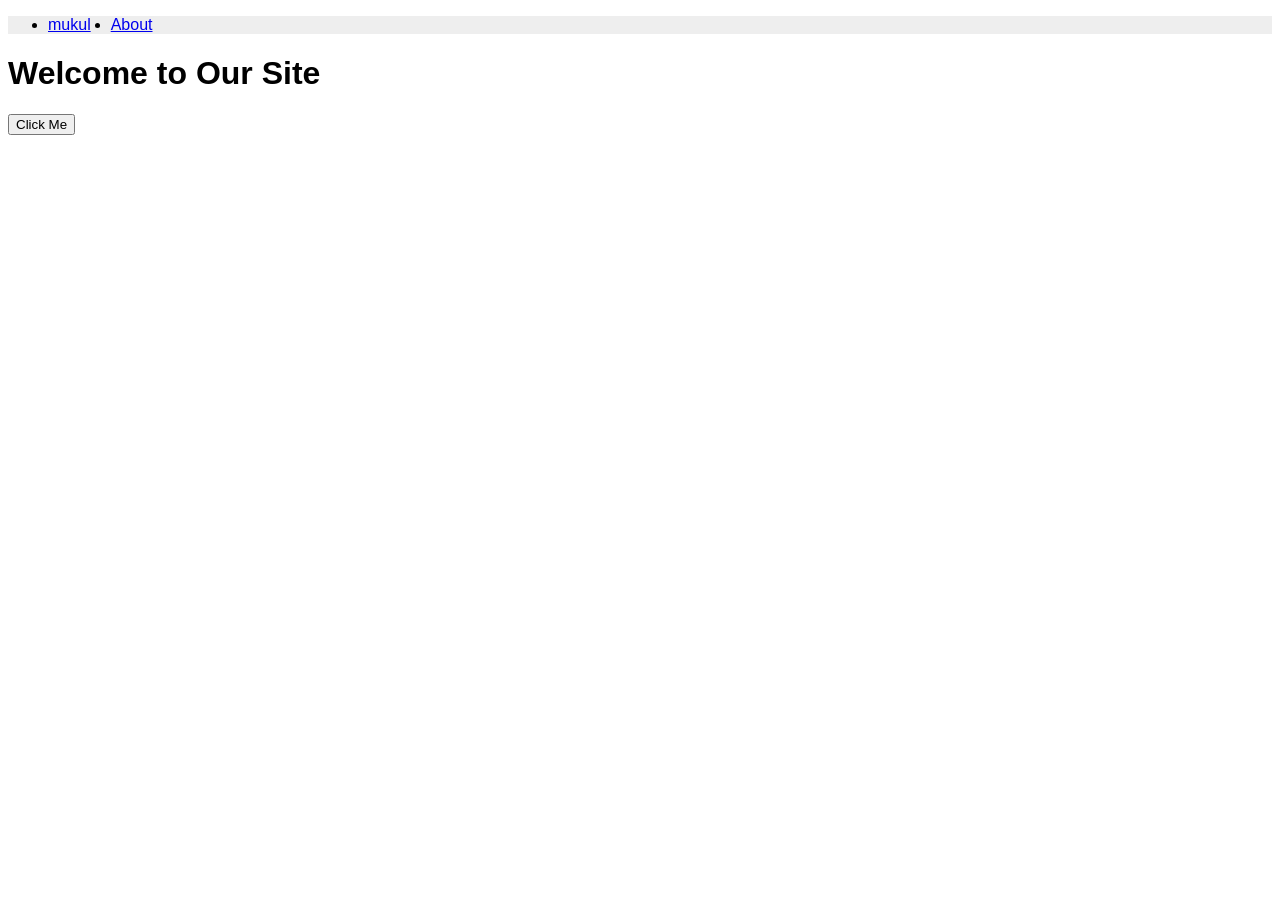
<file: index.html>
<!DOCTYPE html>
<html lang="en">
<head>
    <meta charset="UTF-8">
    <title>Broken Landing Page</title>
    <link rel="stylesheet" href="style.css"> <!-- wrong extension -->
</head>
<body>
    <nav>
        <ul>
            <li><a href="#">mukul</a></li>
            <li><a href="#">About</a></li> <!-- one li not closed -->
        </ul>
    </nav>

    <h1 class="home">Welcome to Our Site</h1>

    <button id="mukul">Click Me</button> <!-- wrong id -->

    <script src="script.js"></script>
</body>
</html>
</file>
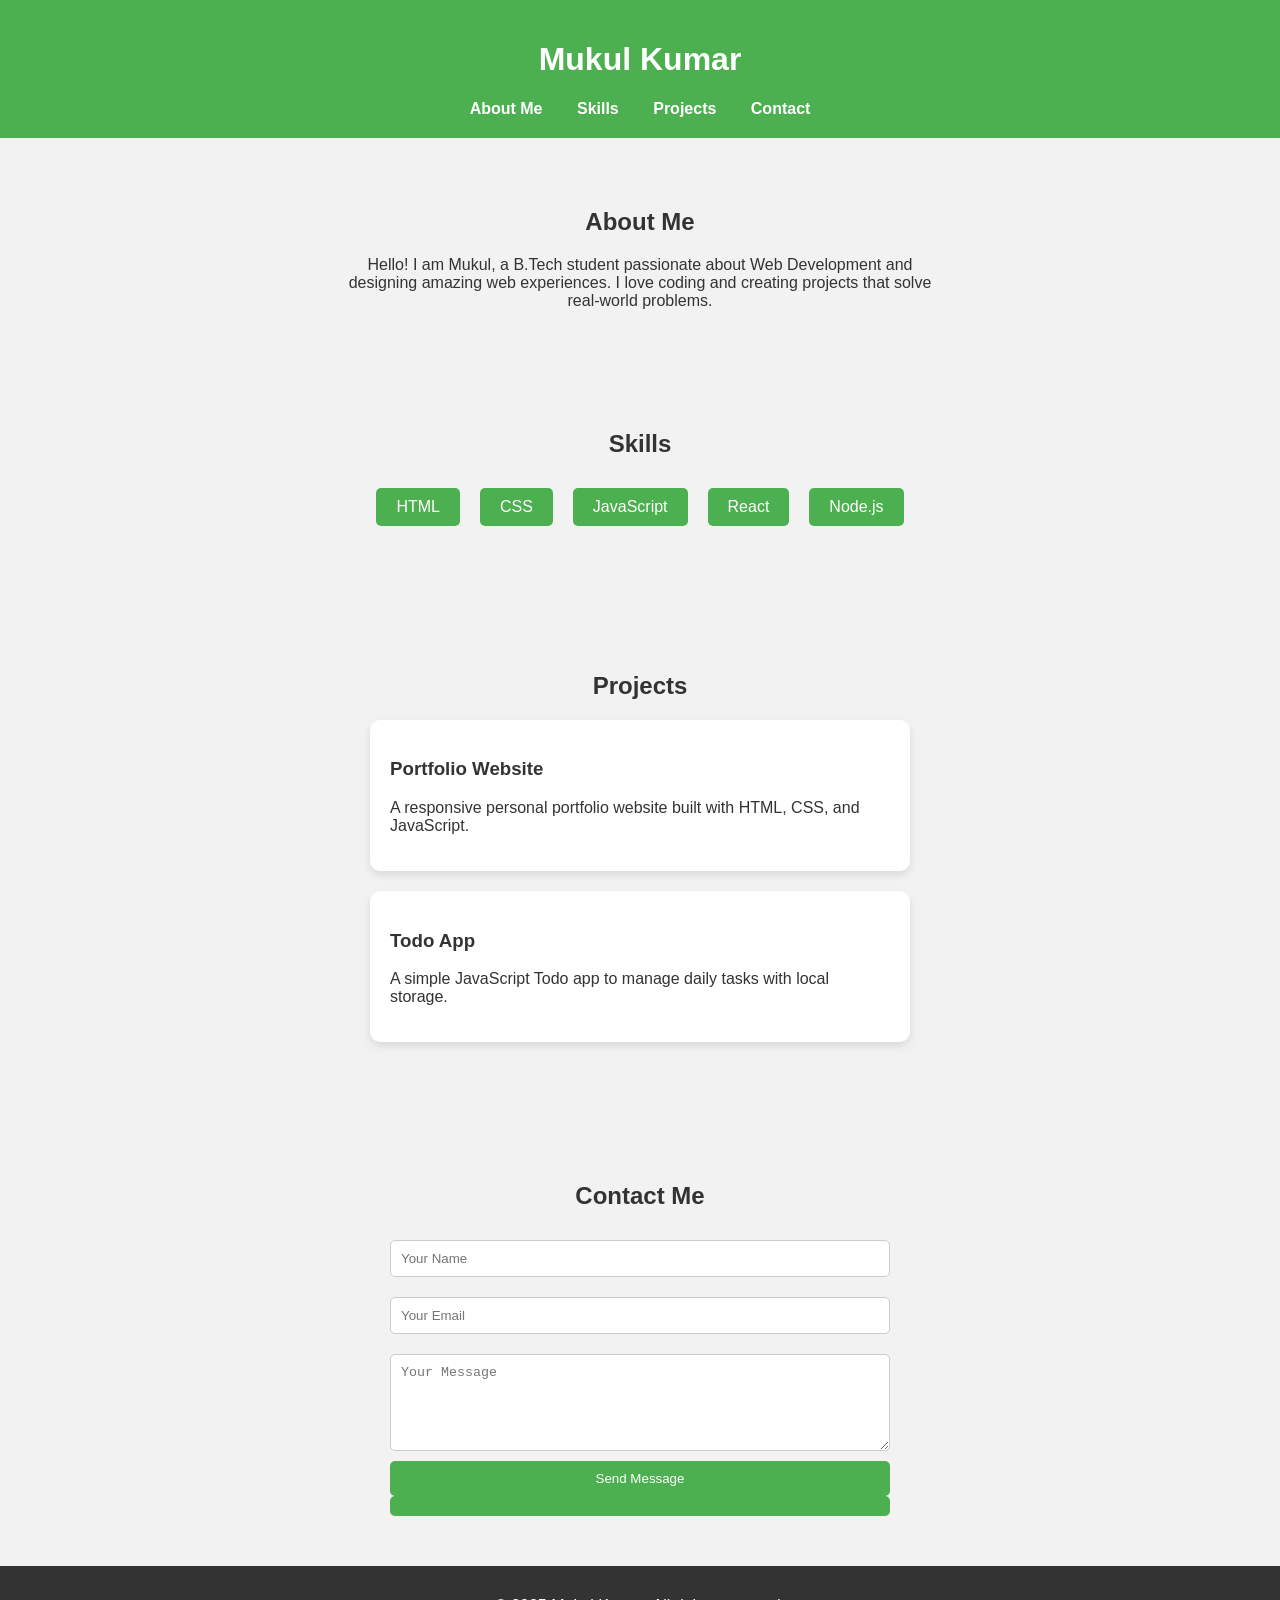
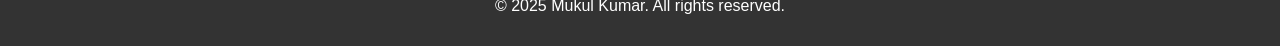
<file: new.html>
<!DOCTYPE html>
<html lang="en">
<head>
    <meta charset="UTF-8">
    <!-- Missing viewport meta for responsive -->
    <title>Mukul Kumar Portfolio</title> 

    <style>
        /* Global Styles */
        body {
            font-family: Arial, sans-serif;
            margin: 0;
            padding: 0;
            background-color: #f2f2f2;
            color: #333; /* Error: missing semicolon before color */
        }

        /* Header Section */
        header {
            background-color: #4CAF50;
            color: white;
            padding: 20px;
            text-align: center;
        }

        nav a {
            color: white;
            margin: 0 15px;
            text-decoration: none;
            font-weight: bold;
        }

        nav a:hover {
            text-decoration: underline;
        }

        /* Section Styling */
        section {
            padding: 50px 20px;
        }

        h2 {
            text-align: center;
            margin-bottom: 20px;
        }

        /* About Me */
        #about p {
            max-width: 600px;
            margin: 0 auto;
            text-align: center;
        }

        /* Skills */
        #skills ul {
            list-style-type: none;
            padding: 0;
            display: flex;
            justify-content: center;
            flex-wrap: wrap;
        }

        #skills li {
            background-color: #4CAF50;
            color: white;
            margin: 10px;
            padding: 10px 20px;
            border-radius: 5px;
        }

        /* Projects */
        #projects .project-card {
            background-color: white;
            padding: 20px;
            margin: 20px auto;
            max-width: 500px;
            box-shadow: 0 4px 8px rgba(0,0,0,0.1);
            border-radius: 10px;
        }

        /* Contact */
        #contact form {
            max-width: 500px;
            margin: 0 auto;
            display: flex;
            flex-direction: column;
        }

        #contact input, #contact textarea {
            padding: 10px;
            margin: 10px 0;
            border-radius: 5px;;
            border: 1px solid #ccc;
        }

        #contact button {
            padding: 10px;
            background-color: #4CAF50;
            color: white;
            border: none;
            border-radius: 5px;
            cursor: pointer;
        }

        #contact button:hover {
            background-color: #45a049;
        }

        /* Footer */
        footer {
            background-color: #333;
            color: white;
            text-align: center;
            padding: 15px;
        }

    </style>
</head>
<body>

    <!-- Header Section -->
    <header>
        <h1>Mukul Kumar</h1>
        <nav>
            <a href="#about">About Me</a> <!-- Error: closing tag wrong -->
            <a href="#skills">Skills</a>
            <a href="#projects">Projects</a>
            <a href="#contact">Contact</a>
        </nav>
    </header>

    <!-- About Me Section -->
    <section id="about">
        <h2>About Me</h2>
        <p>Hello! I am Mukul, a B.Tech student passionate about Web Development 
            and designing amazing web experiences. I love coding and creating projects that solve real-world problems.</p>
    </section> <!-- Error: closing p tag missing '>' -->

    <!-- Skills Section -->
    <section id="skills">
        <h2>Skills</h2>
        <ul>
            <li>HTML</li> <!-- Error: missing closing li tag -->
            <li>CSS</li>
            <li>JavaScript</li>
            <li>React</li>
            <li>Node.js</li>
        </ul>
    </section>

    <!-- Projects Section -->
    <section id="projects">
        <h2>Projects</h2>

        <div class="project-card">
            <h3>Portfolio Website</h3>
            <p>A responsive personal portfolio website built with HTML, CSS, and JavaScript.</p>
        </div>

        <div class="project-card">
            <h3>Todo App</h3>
            <p>A simple JavaScript Todo app to manage daily tasks with local storage.</p>
        </div>

    </section>

    <!-- Contact Section -->
    <section id="contact">
        <h2>Contact Me</h2>
        <form>
            <input type="text" placeholder="Your Name" required>
            <input type="email" placeholder="Your Email" required>
            <textarea placeholder="Your Message" rows="5" required></textarea>
            <button type="submit">Send Message<button> <!-- Error: closing tag wrong -->
        </form>
    </section>

    <!-- Footer Section -->
    <footer>
        <p>&copy; 2025 Mukul Kumar. All rights reserved.</p>
    </footer>

</body>
</html>
</file>
<file: style.css>
body {
    font-family: Arial;
}

.title {
    color: blue;
    font-size: 40px;
    /* missing semicolon */
}

nav ul {
    display:flex;
    gap:20px;
    background:#eee;
}
</file>
